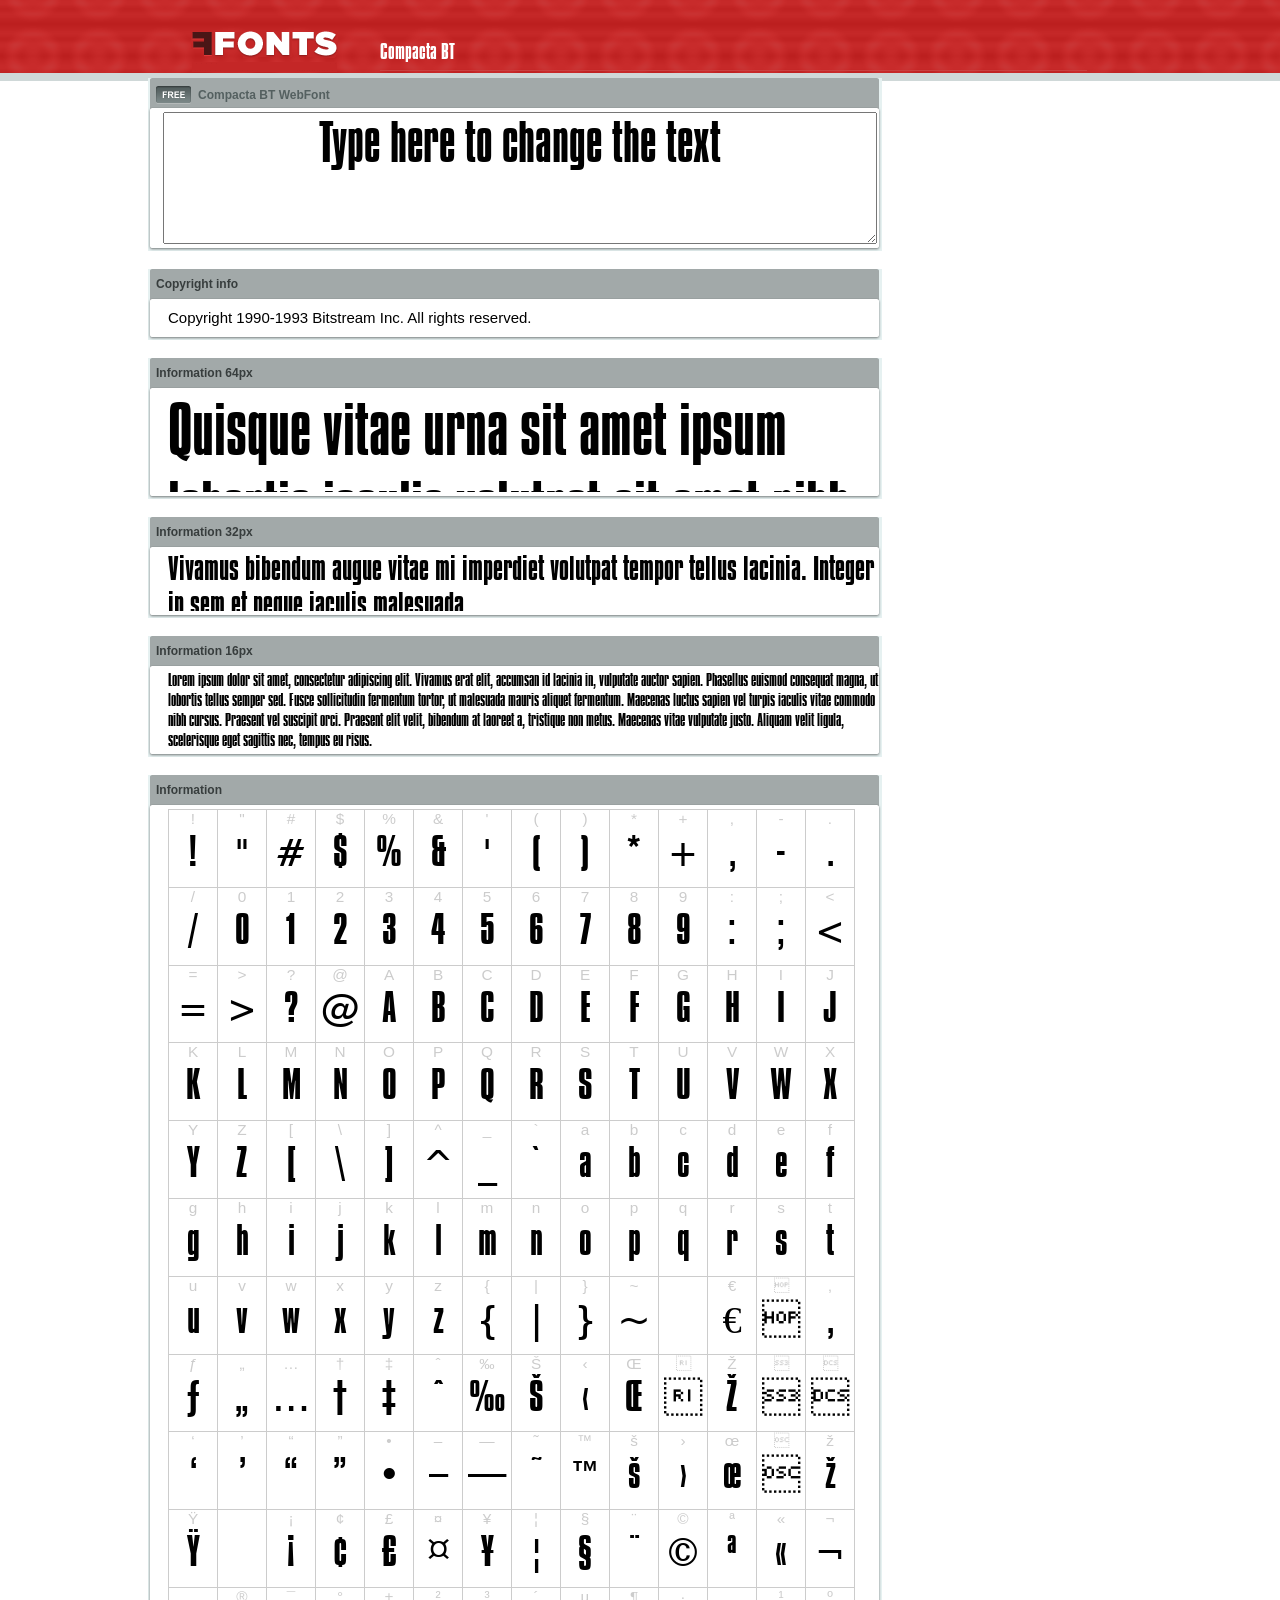
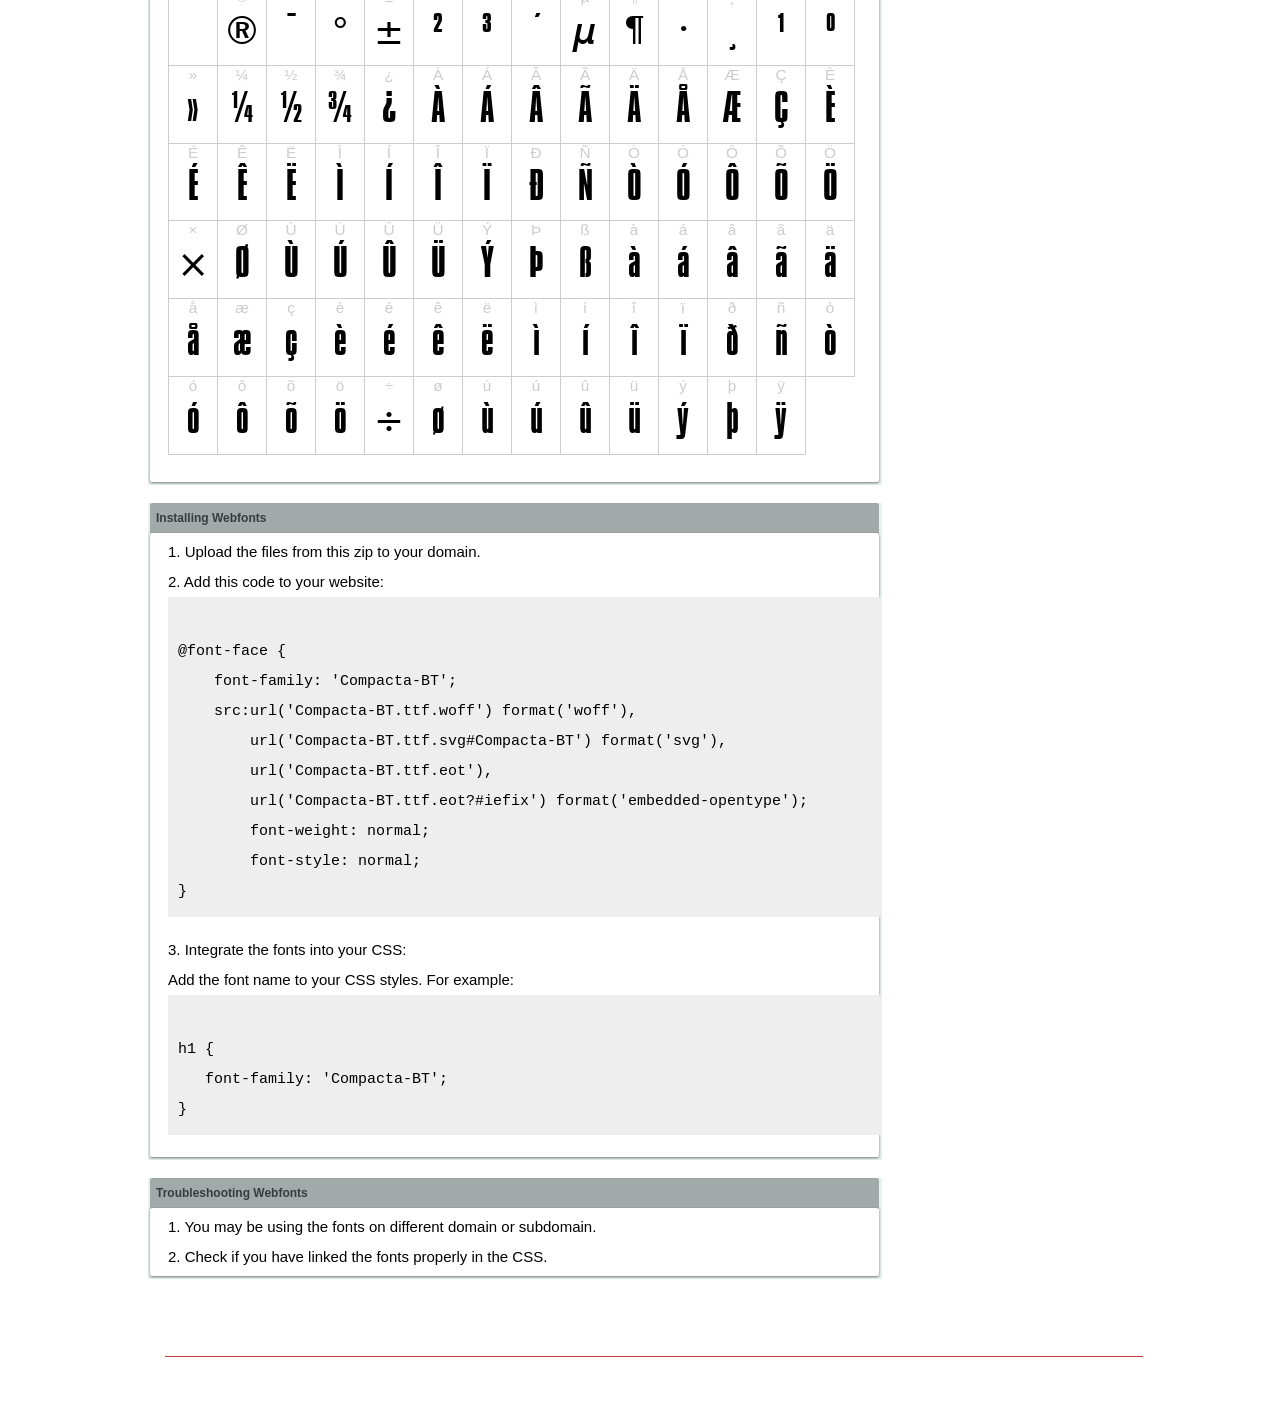
<file: assets/fonts/webfonts_Compacta-BT/example.html>
<!DOCTYPE html PUBLIC "-//W3C//DTD XHTML 1.0 Transitional//EN" "http://www.w3.org/TR/xhtml1/DTD/xhtml1-transitional.dtd">
<html xmlns="http://www.w3.org/1999/xhtml">
<head>
<meta http-equiv="Content-Type" content="text/html; charset=UTF-8" />
<title>Compacta BT WebFont</title>
<meta name="description" content="Compacta BT WebFont" />
<meta name="keywords" content="Compacta BT WebFont" />
<style type="text/css">
@font-face {
  font-family: 'Compacta-BT';
    src:  url('Compacta-BT.ttf.woff') format('woff'),
    url('Compacta-BT.ttf.svg#Compacta-BT') format('svg'),
    url('Compacta-BT.ttf.eot'),
    url('Compacta-BT.eot?#iefix') format('embedded-opentype'); 
    font-weight: normal;
    font-style: normal;
}.examplefontl {
  font-family: 'Compacta-BT';  
  color: black;
}
.examplefont {
  padding-bottom: 2em;
  overflow: hidden; 
  text-align: center;
}
.examplefont div {
  float: left;
  border: 1px solid #ccc;
  text-align: center;
  width: 1.25em;
  height: 2em;
  margin-right: -1px;
  margin-bottom: -1px;
  font-size: 3.2em; 
}
.examplefont div .defaultC {
  color: #ccc;
  font-family: arial, sans-serif;
  font-size: .4em;
  display: block;
}
*{margin:0;padding:0;}
body{margin:0px;padding:0px;background:#FFFFFF url(images/bgtile.gif?1) repeat-x;font-family:Arial, Helvetica, sans-serif;}
#header{background:url(images/headertile.gif);height:73px;margin:0px;overflow:hidden;}
#head{width:707px;float:left;height:31px;margin:39px 0 0 0;padding:0px;color:#ffffff;font-size:15px;border-bottom:1px solid #c94040;overflow:hidden;}
#head a{color:#ffffff;text-decoration:none;}
#headspan1{float:left;}
.container{width:994px;margin:0 auto;padding:0px;overflow:hidden;}
#content{width:734px;margin:5px 0px 0px 5px;float:left;padding:0px;font-size:12px;display:inline;color:#868e8e;overflow:hidden;}
.fontbox{background:url(images/fontboxtile.gif);width:734px;margin:0 0 18px 0;padding:0;overflow:hidden;}
.fontboxtop{background:url(images/fontboxtop.gif) no-repeat top left;height:18px;font-size:12px;color:#373d3d;width:718px;padding:8px;margin:0;overflow:hidden;}
.fontboxtop a{color:#373d3d;text-decoration:none;}
.fontboxspan1{background:url(images/free.gif) no-repeat;padding:2px 0 2px 42px;float:left;}
h6{background:url(images/logo.gif) top left no-repeat;width:230px;height:73px;margin:0px 0px 0px 7px;float:left;}
h6 a{display:block;height:73px;}
h6 a span{display:none;}
h1{display:inline;font-size:12px;font-weight:bold;color:#546060;padding:0px;float:left;}
.btn{border:0;margin:0;background:url('images/button.gif');background-repeat:repeat-x;color:#fff;width:127px;height:28px;font-size:17px;}
.inputsubtmi{border:1px solid #e1ebeb;border-bottom:2px solid #c7d1d1;padding:6px;margin:0 0 8px 0;}
.partner{font-size:16px;font-weight:bold;color:#000000;padding:0px;margin:39px 0px 12px 30px;}
.fontboxspan1notfree{padding:2px 0 2px 42px;float:left;}
#footer{height:123px;margin:0px;padding:0px;background:url(http://www.altfonts.com/images/foottile.gif);}
#foot{width:1005px;height:123px;background:url(http://www.altfonts.com/images/foot.gif) top left no-repeat;margin:0 auto;padding:0px;}
#copyright{height:31px;padding:28px 0 0 118px;margin:0 0 0 27px;border-bottom:1px solid #c33636;font-size:14px;color:#4a1616;}
code {
	white-space: pre;
	background-color: #eee;
	display: block;
	padding: 10px;
	margin-bottom: 18px;
	overflow: auto;
}    
</style>
</head>
<body>
<div id="header">
<div class="container">
<h6><a href="http://webfonts.ffonts.net" title="WebFonts"><span>WebFonts</span></a></h6>
<div id="head">
<span id="headspan1">
   <span style="font-family: 'Compacta-BT';font-size: 20px; color: white;">Compacta BT</span> 
</span>
</div>
</div>
</div>
<div class="container">
<div id="content">
<!-- WebFont --> 
<div class="fontbox">
<div class="fontboxtop"><span class="fontboxspan1"><h1>Compacta BT WebFont</h1></span></div>
 <textarea id="txtAreaTryFont" cols="" rows="2" style="font-family: 'Compacta-BT';width:97%; font-size: 50px; height: 130px;text-align: center;margin-left: 15px;" 
           onclick="if (this.value=='Type here to change the text') this.value=''">Type here to change the text</textarea>
<img src="images/fontboxbottom.gif" width="734" height="7" alt="" />
</div>
<div class="fontbox">
<div class="fontboxtop"><b>Copyright info</b></div>
<div style="text-align: left;margin-left:20px;color: black;font-size:15px;line-height:200%">
Copyright 1990-1993 Bitstream Inc.  All rights reserved.
</div>
<img src="images/fontboxbottom.gif" width="734" height="7" alt="" />
</div>
<div class="fontbox">
<div class="fontboxtop"><b>Information 64px</b></div>
<div style="font-family: 'Compacta-BT';margin-left:20px;font-size:64px;color:black;float: left;display: inline; overflow: hidden;height:100px;">
 Quisque vitae urna sit amet ipsum lobortis iaculis volutpat sit amet nibh. 
</div>
<img src="images/fontboxbottom.gif" width="734" height="7" alt="" />
</div>
<div class="fontbox">
<div class="fontboxtop"><b>Information 32px</b></div>
<div style="font-family: 'Compacta-BT';margin-left:20px;font-size:30px;color:black;float: left;display: inline; overflow: hidden;height:60px;">
 Vivamus bibendum augue vitae mi imperdiet volutpat tempor tellus lacinia. Integer in sem et neque iaculis malesuada. 
</div>
<img src="images/fontboxbottom.gif" width="734" height="7" alt="" />
</div>
<div class="fontbox">
<div class="fontboxtop"><b>Information 16px</b></div>
<div style="font-family: 'Compacta-BT';margin-left:20px;font-size:16px;color:black;float: left;display: inline; overflow: hidden;">
 Lorem ipsum dolor sit amet, consectetur adipiscing elit. Vivamus erat elit, accumsan id lacinia in, vulputate auctor sapien. Phasellus euismod consequat magna, ut lobortis tellus semper sed. Fusce sollicitudin fermentum tortor, ut malesuada mauris aliquet fermentum. Maecenas luctus sapien vel turpis iaculis vitae commodo nibh cursus. Praesent vel suscipit orci. Praesent elit velit, bibendum at laoreet a, tristique non metus. Maecenas vitae vulputate justo. Aliquam velit ligula, scelerisque eget sagittis nec, tempus eu risus. 
</div>
<img src="images/fontboxbottom.gif" width="734" height="7" alt="" />
</div>
<div class="fontbox">
<div class="fontboxtop"><b>Information</b></div>
<div class="examplefont examplefontl" style="text-align: center;margin-left:20px;">
 <div><span class="defaultC">&#33;</span><span>&#33;</span></div><div><span class="defaultC">&#34;</span><span>&#34;</span></div><div><span class="defaultC">&#35;</span><span>&#35;</span></div><div><span class="defaultC">&#36;</span><span>&#36;</span></div><div><span class="defaultC">&#37;</span><span>&#37;</span></div><div><span class="defaultC">&#38;</span><span>&#38;</span></div><div><span class="defaultC">&#39;</span><span>&#39;</span></div><div><span class="defaultC">&#40;</span><span>&#40;</span></div><div><span class="defaultC">&#41;</span><span>&#41;</span></div><div><span class="defaultC">&#42;</span><span>&#42;</span></div><div><span class="defaultC">&#43;</span><span>&#43;</span></div><div><span class="defaultC">&#44;</span><span>&#44;</span></div><div><span class="defaultC">&#45;</span><span>&#45;</span></div><div><span class="defaultC">&#46;</span><span>&#46;</span></div><div><span class="defaultC">&#47;</span><span>&#47;</span></div><div><span class="defaultC">&#48;</span><span>&#48;</span></div><div><span class="defaultC">&#49;</span><span>&#49;</span></div><div><span class="defaultC">&#50;</span><span>&#50;</span></div><div><span class="defaultC">&#51;</span><span>&#51;</span></div><div><span class="defaultC">&#52;</span><span>&#52;</span></div><div><span class="defaultC">&#53;</span><span>&#53;</span></div><div><span class="defaultC">&#54;</span><span>&#54;</span></div><div><span class="defaultC">&#55;</span><span>&#55;</span></div><div><span class="defaultC">&#56;</span><span>&#56;</span></div><div><span class="defaultC">&#57;</span><span>&#57;</span></div><div><span class="defaultC">&#58;</span><span>&#58;</span></div><div><span class="defaultC">&#59;</span><span>&#59;</span></div><div><span class="defaultC">&#60;</span><span>&#60;</span></div><div><span class="defaultC">&#61;</span><span>&#61;</span></div><div><span class="defaultC">&#62;</span><span>&#62;</span></div><div><span class="defaultC">&#63;</span><span>&#63;</span></div><div><span class="defaultC">&#64;</span><span>&#64;</span></div><div><span class="defaultC">&#65;</span><span>&#65;</span></div><div><span class="defaultC">&#66;</span><span>&#66;</span></div><div><span class="defaultC">&#67;</span><span>&#67;</span></div><div><span class="defaultC">&#68;</span><span>&#68;</span></div><div><span class="defaultC">&#69;</span><span>&#69;</span></div><div><span class="defaultC">&#70;</span><span>&#70;</span></div><div><span class="defaultC">&#71;</span><span>&#71;</span></div><div><span class="defaultC">&#72;</span><span>&#72;</span></div><div><span class="defaultC">&#73;</span><span>&#73;</span></div><div><span class="defaultC">&#74;</span><span>&#74;</span></div><div><span class="defaultC">&#75;</span><span>&#75;</span></div><div><span class="defaultC">&#76;</span><span>&#76;</span></div><div><span class="defaultC">&#77;</span><span>&#77;</span></div><div><span class="defaultC">&#78;</span><span>&#78;</span></div><div><span class="defaultC">&#79;</span><span>&#79;</span></div><div><span class="defaultC">&#80;</span><span>&#80;</span></div><div><span class="defaultC">&#81;</span><span>&#81;</span></div><div><span class="defaultC">&#82;</span><span>&#82;</span></div><div><span class="defaultC">&#83;</span><span>&#83;</span></div><div><span class="defaultC">&#84;</span><span>&#84;</span></div><div><span class="defaultC">&#85;</span><span>&#85;</span></div><div><span class="defaultC">&#86;</span><span>&#86;</span></div><div><span class="defaultC">&#87;</span><span>&#87;</span></div><div><span class="defaultC">&#88;</span><span>&#88;</span></div><div><span class="defaultC">&#89;</span><span>&#89;</span></div><div><span class="defaultC">&#90;</span><span>&#90;</span></div><div><span class="defaultC">&#91;</span><span>&#91;</span></div><div><span class="defaultC">&#92;</span><span>&#92;</span></div><div><span class="defaultC">&#93;</span><span>&#93;</span></div><div><span class="defaultC">&#94;</span><span>&#94;</span></div><div><span class="defaultC">&#95;</span><span>&#95;</span></div><div><span class="defaultC">&#96;</span><span>&#96;</span></div><div><span class="defaultC">&#97;</span><span>&#97;</span></div><div><span class="defaultC">&#98;</span><span>&#98;</span></div><div><span class="defaultC">&#99;</span><span>&#99;</span></div><div><span class="defaultC">&#100;</span><span>&#100;</span></div><div><span class="defaultC">&#101;</span><span>&#101;</span></div><div><span class="defaultC">&#102;</span><span>&#102;</span></div><div><span class="defaultC">&#103;</span><span>&#103;</span></div><div><span class="defaultC">&#104;</span><span>&#104;</span></div><div><span class="defaultC">&#105;</span><span>&#105;</span></div><div><span class="defaultC">&#106;</span><span>&#106;</span></div><div><span class="defaultC">&#107;</span><span>&#107;</span></div><div><span class="defaultC">&#108;</span><span>&#108;</span></div><div><span class="defaultC">&#109;</span><span>&#109;</span></div><div><span class="defaultC">&#110;</span><span>&#110;</span></div><div><span class="defaultC">&#111;</span><span>&#111;</span></div><div><span class="defaultC">&#112;</span><span>&#112;</span></div><div><span class="defaultC">&#113;</span><span>&#113;</span></div><div><span class="defaultC">&#114;</span><span>&#114;</span></div><div><span class="defaultC">&#115;</span><span>&#115;</span></div><div><span class="defaultC">&#116;</span><span>&#116;</span></div><div><span class="defaultC">&#117;</span><span>&#117;</span></div><div><span class="defaultC">&#118;</span><span>&#118;</span></div><div><span class="defaultC">&#119;</span><span>&#119;</span></div><div><span class="defaultC">&#120;</span><span>&#120;</span></div><div><span class="defaultC">&#121;</span><span>&#121;</span></div><div><span class="defaultC">&#122;</span><span>&#122;</span></div><div><span class="defaultC">&#123;</span><span>&#123;</span></div><div><span class="defaultC">&#124;</span><span>&#124;</span></div><div><span class="defaultC">&#125;</span><span>&#125;</span></div><div><span class="defaultC">&#126;</span><span>&#126;</span></div><div><span class="defaultC">&#127;</span><span>&#127;</span></div><div><span class="defaultC">&#128;</span><span>&#128;</span></div><div><span class="defaultC">&#129;</span><span>&#129;</span></div><div><span class="defaultC">&#130;</span><span>&#130;</span></div><div><span class="defaultC">&#131;</span><span>&#131;</span></div><div><span class="defaultC">&#132;</span><span>&#132;</span></div><div><span class="defaultC">&#133;</span><span>&#133;</span></div><div><span class="defaultC">&#134;</span><span>&#134;</span></div><div><span class="defaultC">&#135;</span><span>&#135;</span></div><div><span class="defaultC">&#136;</span><span>&#136;</span></div><div><span class="defaultC">&#137;</span><span>&#137;</span></div><div><span class="defaultC">&#138;</span><span>&#138;</span></div><div><span class="defaultC">&#139;</span><span>&#139;</span></div><div><span class="defaultC">&#140;</span><span>&#140;</span></div><div><span class="defaultC">&#141;</span><span>&#141;</span></div><div><span class="defaultC">&#142;</span><span>&#142;</span></div><div><span class="defaultC">&#143;</span><span>&#143;</span></div><div><span class="defaultC">&#144;</span><span>&#144;</span></div><div><span class="defaultC">&#145;</span><span>&#145;</span></div><div><span class="defaultC">&#146;</span><span>&#146;</span></div><div><span class="defaultC">&#147;</span><span>&#147;</span></div><div><span class="defaultC">&#148;</span><span>&#148;</span></div><div><span class="defaultC">&#149;</span><span>&#149;</span></div><div><span class="defaultC">&#150;</span><span>&#150;</span></div><div><span class="defaultC">&#151;</span><span>&#151;</span></div><div><span class="defaultC">&#152;</span><span>&#152;</span></div><div><span class="defaultC">&#153;</span><span>&#153;</span></div><div><span class="defaultC">&#154;</span><span>&#154;</span></div><div><span class="defaultC">&#155;</span><span>&#155;</span></div><div><span class="defaultC">&#156;</span><span>&#156;</span></div><div><span class="defaultC">&#157;</span><span>&#157;</span></div><div><span class="defaultC">&#158;</span><span>&#158;</span></div><div><span class="defaultC">&#159;</span><span>&#159;</span></div><div><span class="defaultC">&#160;</span><span>&#160;</span></div><div><span class="defaultC">&#161;</span><span>&#161;</span></div><div><span class="defaultC">&#162;</span><span>&#162;</span></div><div><span class="defaultC">&#163;</span><span>&#163;</span></div><div><span class="defaultC">&#164;</span><span>&#164;</span></div><div><span class="defaultC">&#165;</span><span>&#165;</span></div><div><span class="defaultC">&#166;</span><span>&#166;</span></div><div><span class="defaultC">&#167;</span><span>&#167;</span></div><div><span class="defaultC">&#168;</span><span>&#168;</span></div><div><span class="defaultC">&#169;</span><span>&#169;</span></div><div><span class="defaultC">&#170;</span><span>&#170;</span></div><div><span class="defaultC">&#171;</span><span>&#171;</span></div><div><span class="defaultC">&#172;</span><span>&#172;</span></div><div><span class="defaultC">&#173;</span><span>&#173;</span></div><div><span class="defaultC">&#174;</span><span>&#174;</span></div><div><span class="defaultC">&#175;</span><span>&#175;</span></div><div><span class="defaultC">&#176;</span><span>&#176;</span></div><div><span class="defaultC">&#177;</span><span>&#177;</span></div><div><span class="defaultC">&#178;</span><span>&#178;</span></div><div><span class="defaultC">&#179;</span><span>&#179;</span></div><div><span class="defaultC">&#180;</span><span>&#180;</span></div><div><span class="defaultC">&#181;</span><span>&#181;</span></div><div><span class="defaultC">&#182;</span><span>&#182;</span></div><div><span class="defaultC">&#183;</span><span>&#183;</span></div><div><span class="defaultC">&#184;</span><span>&#184;</span></div><div><span class="defaultC">&#185;</span><span>&#185;</span></div><div><span class="defaultC">&#186;</span><span>&#186;</span></div><div><span class="defaultC">&#187;</span><span>&#187;</span></div><div><span class="defaultC">&#188;</span><span>&#188;</span></div><div><span class="defaultC">&#189;</span><span>&#189;</span></div><div><span class="defaultC">&#190;</span><span>&#190;</span></div><div><span class="defaultC">&#191;</span><span>&#191;</span></div><div><span class="defaultC">&#192;</span><span>&#192;</span></div><div><span class="defaultC">&#193;</span><span>&#193;</span></div><div><span class="defaultC">&#194;</span><span>&#194;</span></div><div><span class="defaultC">&#195;</span><span>&#195;</span></div><div><span class="defaultC">&#196;</span><span>&#196;</span></div><div><span class="defaultC">&#197;</span><span>&#197;</span></div><div><span class="defaultC">&#198;</span><span>&#198;</span></div><div><span class="defaultC">&#199;</span><span>&#199;</span></div><div><span class="defaultC">&#200;</span><span>&#200;</span></div><div><span class="defaultC">&#201;</span><span>&#201;</span></div><div><span class="defaultC">&#202;</span><span>&#202;</span></div><div><span class="defaultC">&#203;</span><span>&#203;</span></div><div><span class="defaultC">&#204;</span><span>&#204;</span></div><div><span class="defaultC">&#205;</span><span>&#205;</span></div><div><span class="defaultC">&#206;</span><span>&#206;</span></div><div><span class="defaultC">&#207;</span><span>&#207;</span></div><div><span class="defaultC">&#208;</span><span>&#208;</span></div><div><span class="defaultC">&#209;</span><span>&#209;</span></div><div><span class="defaultC">&#210;</span><span>&#210;</span></div><div><span class="defaultC">&#211;</span><span>&#211;</span></div><div><span class="defaultC">&#212;</span><span>&#212;</span></div><div><span class="defaultC">&#213;</span><span>&#213;</span></div><div><span class="defaultC">&#214;</span><span>&#214;</span></div><div><span class="defaultC">&#215;</span><span>&#215;</span></div><div><span class="defaultC">&#216;</span><span>&#216;</span></div><div><span class="defaultC">&#217;</span><span>&#217;</span></div><div><span class="defaultC">&#218;</span><span>&#218;</span></div><div><span class="defaultC">&#219;</span><span>&#219;</span></div><div><span class="defaultC">&#220;</span><span>&#220;</span></div><div><span class="defaultC">&#221;</span><span>&#221;</span></div><div><span class="defaultC">&#222;</span><span>&#222;</span></div><div><span class="defaultC">&#223;</span><span>&#223;</span></div><div><span class="defaultC">&#224;</span><span>&#224;</span></div><div><span class="defaultC">&#225;</span><span>&#225;</span></div><div><span class="defaultC">&#226;</span><span>&#226;</span></div><div><span class="defaultC">&#227;</span><span>&#227;</span></div><div><span class="defaultC">&#228;</span><span>&#228;</span></div><div><span class="defaultC">&#229;</span><span>&#229;</span></div><div><span class="defaultC">&#230;</span><span>&#230;</span></div><div><span class="defaultC">&#231;</span><span>&#231;</span></div><div><span class="defaultC">&#232;</span><span>&#232;</span></div><div><span class="defaultC">&#233;</span><span>&#233;</span></div><div><span class="defaultC">&#234;</span><span>&#234;</span></div><div><span class="defaultC">&#235;</span><span>&#235;</span></div><div><span class="defaultC">&#236;</span><span>&#236;</span></div><div><span class="defaultC">&#237;</span><span>&#237;</span></div><div><span class="defaultC">&#238;</span><span>&#238;</span></div><div><span class="defaultC">&#239;</span><span>&#239;</span></div><div><span class="defaultC">&#240;</span><span>&#240;</span></div><div><span class="defaultC">&#241;</span><span>&#241;</span></div><div><span class="defaultC">&#242;</span><span>&#242;</span></div><div><span class="defaultC">&#243;</span><span>&#243;</span></div><div><span class="defaultC">&#244;</span><span>&#244;</span></div><div><span class="defaultC">&#245;</span><span>&#245;</span></div><div><span class="defaultC">&#246;</span><span>&#246;</span></div><div><span class="defaultC">&#247;</span><span>&#247;</span></div><div><span class="defaultC">&#248;</span><span>&#248;</span></div><div><span class="defaultC">&#249;</span><span>&#249;</span></div><div><span class="defaultC">&#250;</span><span>&#250;</span></div><div><span class="defaultC">&#251;</span><span>&#251;</span></div><div><span class="defaultC">&#252;</span><span>&#252;</span></div><div><span class="defaultC">&#253;</span><span>&#253;</span></div><div><span class="defaultC">&#254;</span><span>&#254;</span></div><div><span class="defaultC">&#255;</span><span>&#255;</span></div> 
</div>
<img src="images/fontboxbottom.gif" width="734" height="7" alt="" />
</div>
<div class="fontbox">
<div class="fontboxtop"><b>Installing Webfonts</b></div>
<div style="text-align: left;margin-left:20px;color: black;font-size:15px;line-height:200%">
1. Upload the files from this zip to your domain.<br />
2. Add this code to your website:<br />
<code>
@font-face {
    font-family: 'Compacta-BT';
    src:url('Compacta-BT.ttf.woff') format('woff'),
        url('Compacta-BT.ttf.svg#Compacta-BT') format('svg'),
        url('Compacta-BT.ttf.eot'),
        url('Compacta-BT.ttf.eot?#iefix') format('embedded-opentype'); 
        font-weight: normal;
        font-style: normal;
}
</code>
3. Integrate the fonts into your CSS:<br />
Add the font name to your CSS styles. For example:
<code>
h1 { 
   font-family: 'Compacta-BT';
}  
</code>
</div>
<img src="images/fontboxbottom.gif" width="734" height="7" alt="" />
</div>
<div class="fontbox">
<div class="fontboxtop"><b>Troubleshooting Webfonts</b></div>
<div style="text-align: left;margin-left:20px;color: black;font-size:15px;line-height:200%">
1. You may be using the fonts on different domain or subdomain.<Br />
2. Check if you have linked the fonts properly in the CSS.<Br />
</div>
<img src="images/fontboxbottom.gif" width="734" height="7" alt="" />
</div>
</div>
</div>
<div id="footer">
<div id="foot">
<div id="copyright" style="font-size:11px;color:white;">&copy; - <a href="http://www.ffonts.net" title="Free Fonts" style="color:white;">Free Fonts by www.FFonts.net</a> - </div>
</div>
</div>

</body>
</html>
</file>
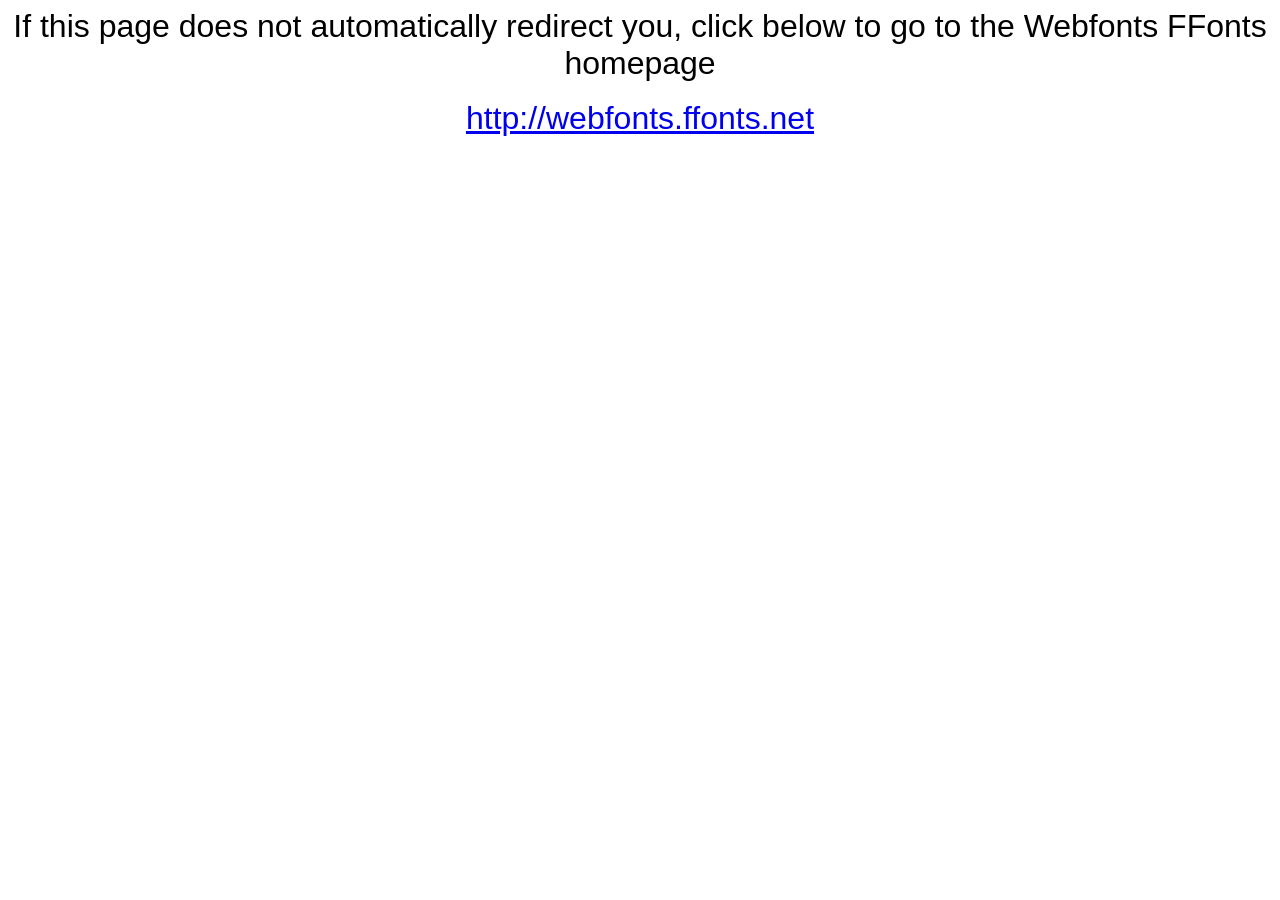
<file: assets/fonts/webfonts_Compacta-BT/webfonts.ffonts.net.htm>
<HTML>
<HEAD>
<TITLE>Webfonts www.FFonts.net - Redirect</TITLE>
<meta http-equiv="refresh" content="1;url=http://webfonts.ffonts.net">
<script language="javascript">
<!-- 
//location.replace("http://webfonts.ffonts.net");
-->
</script>
</HEAD>

<BODY>
<CENTER>

<FONT FACE="Arial, Sans Serif, Verdana" SIZE=6>If this page does not automatically redirect you, click below to go to the Webfonts FFonts homepage</FONT>
<BR><BR>
<FONT FACE="Arial, Sans Serif, Verdana" SIZE=6><A HREF="http://webfonts.ffonts.net" TARGET="_top">http://webfonts.ffonts.net</A></FONT>

</CENTER>
</BODY>
</HTML>
</file>
